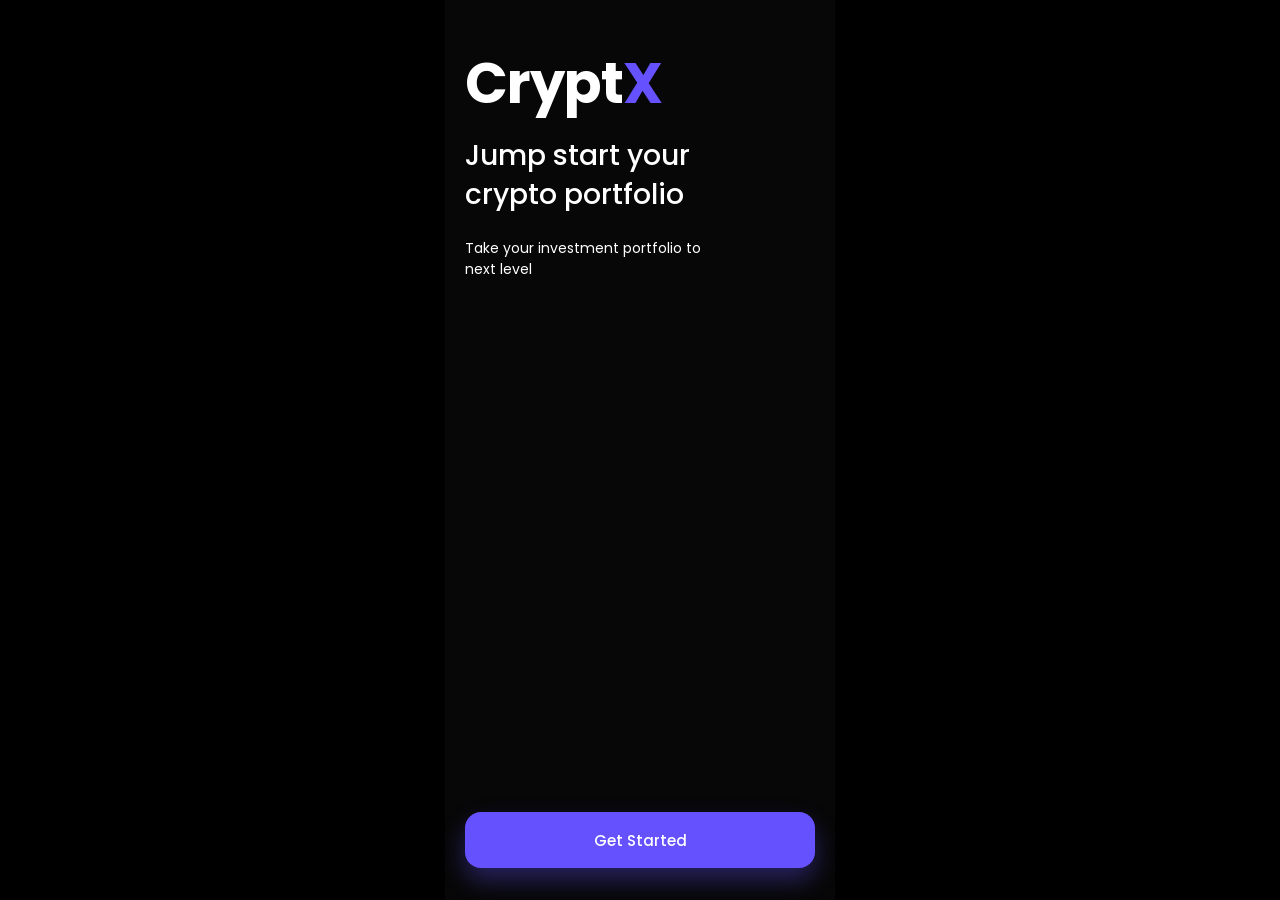
<file: index.html>
<!DOCTYPE html>
<html lang="es">
<head>
  <meta charset="UTF-8" />
  <meta name="viewport" content="width=device-width, initial-scale=1.0" />
  <title>CryptX</title>
  <link rel="preconnect" href="https://fonts.googleapis.com" />
  <link rel="preconnect" href="https://fonts.gstatic.com" crossorigin />
  <link href="https://fonts.googleapis.com/css2?family=Poppins:wght@400;500;600;700&display=swap" rel="stylesheet" />
  <link rel="stylesheet" href="global.css" />
</head>
<body>

  <main class="bienvenida">

    <section class="portada">
      <h1 class="logotipo">Crypt<span class="logotipo__x">X</span></h1>

      

      <div class="portada-texto">
        <h2 class="titulo">Jump start your crypto portfolio</h2>
        <p class="texto">Take your investment portfolio to next level</p>
      </div>
    </section>

    <a class="boton" href="mercado.html">Get Started</a>

    

  </main>
</body>
</html>
</file>
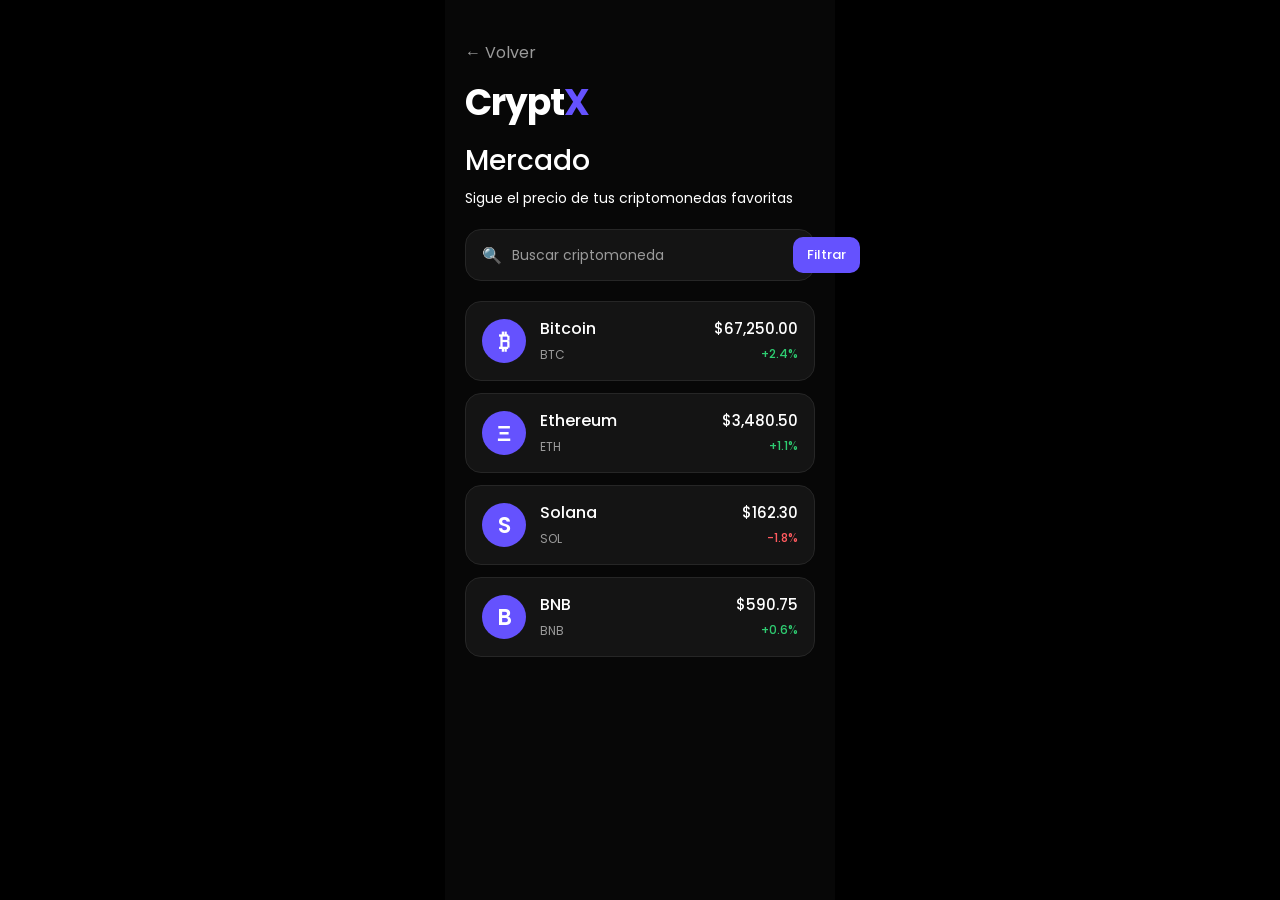
<file: mercado.html>
<!DOCTYPE html>
<html lang="es">
<head>
  <meta charset="UTF-8" />
  <meta name="viewport" content="width=device-width, initial-scale=1.0" />
  <title>Mercado - CryptX</title>
  <link rel="preconnect" href="https://fonts.googleapis.com" />
  <link rel="preconnect" href="https://fonts.gstatic.com" crossorigin />
  <link href="https://fonts.googleapis.com/css2?family=Poppins:wght@400;500;600;700&display=swap" rel="stylesheet" />
  <link rel="stylesheet" href="global.css" />
</head>
<body>
  <main class="mercado">

    <a class="enlace-volver" href="index.html">← Volver</a>

    <header class="mercado__encabezado">
      <h1 class="logotipo logotipo--chico">Crypt<span class="logotipo__x">X</span></h1>
      <h2 class="titulo">Mercado</h2>
      <p class="texto">Sigue el precio de tus criptomonedas favoritas</p>
    </header>

    <form class="barra-busqueda">
      <span class="barra-busqueda__icono">🔍</span>
      <input class="barra-busqueda__campo" type="text" placeholder="Buscar criptomoneda" />
      <button class="barra-busqueda__filtro" type="button">Filtrar</button>
    </form>

    <section class="lista-cripto">

      <article class="tarjeta-cripto">
        <div class="tarjeta-cripto__icono">₿</div>
        <div class="tarjeta-cripto__info">
          <h3 class="tarjeta-cripto__nombre">Bitcoin</h3>
          <span class="tarjeta-cripto__simbolo">BTC</span>
        </div>
        <div class="tarjeta-cripto__precio">
          <p class="tarjeta-cripto__valor">$67,250.00</p>
          <span class="tarjeta-cripto__variacion tarjeta-cripto__variacion--sube">+2.4%</span>
        </div>
      </article>

      <article class="tarjeta-cripto">
        <div class="tarjeta-cripto__icono">Ξ</div>
        <div class="tarjeta-cripto__info">
          <h3 class="tarjeta-cripto__nombre">Ethereum</h3>
          <span class="tarjeta-cripto__simbolo">ETH</span>
        </div>
        <div class="tarjeta-cripto__precio">
          <p class="tarjeta-cripto__valor">$3,480.50</p>
          <span class="tarjeta-cripto__variacion tarjeta-cripto__variacion--sube">+1.1%</span>
        </div>
      </article>

      <article class="tarjeta-cripto">
        <div class="tarjeta-cripto__icono">S</div>
        <div class="tarjeta-cripto__info">
          <h3 class="tarjeta-cripto__nombre">Solana</h3>
          <span class="tarjeta-cripto__simbolo">SOL</span>
        </div>
        <div class="tarjeta-cripto__precio">
          <p class="tarjeta-cripto__valor">$162.30</p>
          <span class="tarjeta-cripto__variacion tarjeta-cripto__variacion--baja">-1.8%</span>
        </div>
      </article>

      <article class="tarjeta-cripto">
        <div class="tarjeta-cripto__icono">B</div>
        <div class="tarjeta-cripto__info">
          <h3 class="tarjeta-cripto__nombre">BNB</h3>
          <span class="tarjeta-cripto__simbolo">BNB</span>
        </div>
        <div class="tarjeta-cripto__precio">
          <p class="tarjeta-cripto__valor">$590.75</p>
          <span class="tarjeta-cripto__variacion tarjeta-cripto__variacion--sube">+0.6%</span>
        </div>
      </article>

    </section>
  </main>
</body>
</html>
</file>
<file: global.css>
:root {
  --color-fondo: #070707;
  --color-primario: #6552fe;
  --color-sombra-primario: rgba(101, 82, 254, 0.35);
  --color-texto: #ffffff;
  --fuente-principal: 'Poppins', sans-serif;
  --radio-grande: 16px;
}

* { box-sizing: border-box; margin: 0; padding: 0; }

body {
  background: #000;
  color: var(--color-texto);
  font-family: var(--fuente-principal);
  display: flex;
  justify-content: center;
}


.bienvenida {
  width: 100%;
  max-width: 390px;
  min-height: 100vh;
  background: var(--color-fondo);
  padding: 56px 20px 32px;
  display: flex;
  flex-direction: column;
  justify-content: space-between;
}


.portada { display: flex; flex-direction: column; gap: 24px; }
.portada__imagen {
  width: 100%;
  max-width: 280px;
  align-self: flex-end;
  margin-right: -20px;
}

.logotipo { font-size: 56px; font-weight: 700; line-height: 1; letter-spacing: -1px; }
.logotipo__x { color: var(--color-primario); }

.titulo { font-size: 28px; font-weight: 500; line-height: 1.4; }
.texto  { font-size: 14px; font-weight: 400; line-height: 1.5; }

.boton {
  width: 100%;
  height: 56px;
  border: none;
  border-radius: var(--radio-grande);
  background: var(--color-primario);
  color: var(--color-texto);
  font-family: var(--fuente-principal);
  font-size: 15px;
  font-weight: 500;
  cursor: pointer;
  box-shadow: 0 12px 24px var(--color-sombra-primario);
  transition: transform 0.15s ease, filter 0.15s ease;
}
.boton:hover  { filter: brightness(1.1); }
.boton:active { transform: scale(0.98); }


.portada-texto { display: flex; flex-direction: column; gap: 24px; max-width: 260px; }


.tarjeta-cripto {
  display: flex;
  align-items: center;
  gap: 14px;
  padding: 14px 16px;
  margin: 24px 0;
  background: #141414;
  border: 1px solid #262626;
  border-radius: var(--radio-grande);
}

.tarjeta-cripto__icono {
  width: 44px;
  height: 44px;
  border-radius: 50%;
  background: var(--color-primario);
  display: flex;
  align-items: center;
  justify-content: center;
  font-size: 22px;
  font-weight: 600;
}

.tarjeta-cripto__info { flex: 1; }
.tarjeta-cripto__nombre { font-size: 16px; font-weight: 500; }
.tarjeta-cripto__simbolo { font-size: 12px; color: #9a9a9a; }

.tarjeta-cripto__precio { text-align: right; }
.tarjeta-cripto__valor { font-size: 15px; font-weight: 500; }

.tarjeta-cripto__variacion { font-size: 12px; font-weight: 500; }
.tarjeta-cripto__variacion--sube { color: #2ecc71; }
.tarjeta-cripto__variacion--baja { color: #ff5a5f; }


.barra-busqueda {
  display: flex;
  align-items: center;
  gap: 10px;
  height: 52px;
  padding: 0 8px 0 16px;
  margin-top: 24px;
  background: #141414;
  border: 1px solid #262626;
  border-radius: var(--radio-grande);
}

.barra-busqueda:focus-within {
  border-color: var(--color-primario);
}

.barra-busqueda__icono { font-size: 16px; }

.barra-busqueda__campo {
  flex: 1;
  background: transparent;
  border: none;
  outline: none;
  color: var(--color-texto);
  font-family: var(--fuente-principal);
  font-size: 14px;
}

.barra-busqueda__campo::placeholder { color: #9a9a9a; }

.barra-busqueda__filtro {
  height: 36px;
  padding: 0 14px;
  border: none;
  border-radius: 10px;
  background: var(--color-primario);
  color: var(--color-texto);
  font-family: var(--fuente-principal);
  font-size: 13px;
  font-weight: 500;
  cursor: pointer;
}

.barra-busqueda__filtro:hover { filter: brightness(1.1); }

a.boton {
  display: flex;
  align-items: center;
  justify-content: center;
  text-decoration: none;
}

.mercado {
  width: 100%;
  max-width: 390px;
  min-height: 100vh;
  background: var(--color-fondo);
  padding: 40px 20px 32px;
  display: flex;
  flex-direction: column;
  gap: 20px;
}

.mercado__encabezado {
  display: flex;
  flex-direction: column;
  gap: 8px;
}

.logotipo--chico { font-size: 36px; margin-bottom: 12px; }

.enlace-volver {
  color: #9a9a9a;
  font-size: 16px;
  text-decoration: none;
}
.enlace-volver:hover { color: var(--color-texto); }

.mercado .barra-busqueda { margin-top: 0; }

.lista-cripto {
  display: flex;
  flex-direction: column;
  gap: 12px;
}
.lista-cripto .tarjeta-cripto { margin: 0; }
</file>
